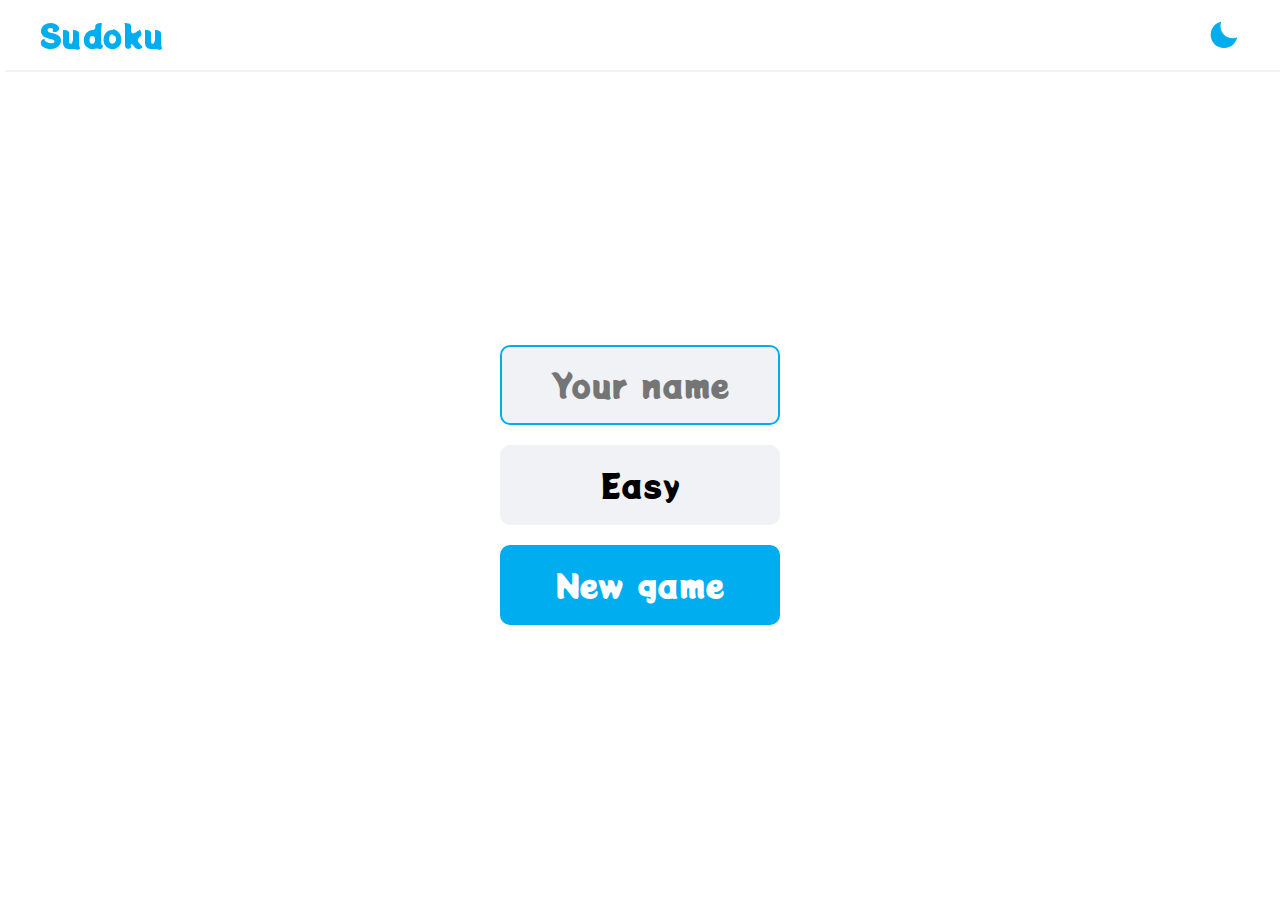
<file: index.html>
<!DOCTYPE html>
<html lang="en">
<head>
    <meta charset="UTF-8">
    <meta http-equiv="X-UA-Compatible" content="IE=edge">
    <meta name="viewport" content="width=device-width, initial-scale=1.0">

    <!-- Mobile status bar color -->
    <meta name="theme-color" content="#fff">

    <title>Sudoku</title>
    <link rel="shortcut icon" href="./static/img/icon.png" type="image/x-icon">
    <!-- Link Fuente de Google-->

    <link rel="preconnect" href="https://fonts.googleapis.com">
    <link rel="preconnect" href="https://fonts.gstatic.com" crossorigin>
    <link href="https://fonts.googleapis.com/css2?family=Potta+One&display=swap" rel="stylesheet">
    <!-- box icons -->
    <link href='https://unpkg.com/boxicons@2.1.2/css/boxicons.min.css' rel='stylesheet'>

    <!-- app css -->
    <link rel="stylesheet" href="./app.css">

</head>
<body>
    
    <!-- nav -->
    <nav>
        <div class="nav-container">
            <a href="#" class="nav-logo">
                Sudoku
            </a>
            <div class="dark-mode-toggle" id="dark-mode-toggle">
                <i class="bx bxs-sun"></i>
                <i class="bx bxs-moon"></i>
            </div>
        </div>
    </nav>
    <!-- Final nav-->

    <!-- Main-->

    <div class="main">
        <div class="screen">
           <!-- start screen -->
           <div class="start-screen active" id="start-screen">
            <input type="text" placeholder="Your name" maxlength="11" class="input-name" id="input-name">
            <div class="btn" id="btn-level">
                Easy
            </div>
            <div class="btn" id="btn-continue">Continue</div>
            <div class="btn btn-blue" id="btn-play">New game</div>
        </div>
        <!-- end start screen -->

        <!-- Pantalla de Juego -->

        <div class="main-game" id="game-screen">
            <div class="main-sudoku-grid">
                <!-- 81 celdas -->
                <div class="main-grid-cell"></div>
                <div class="main-grid-cell"></div>
                <div class="main-grid-cell"></div>
                <div class="main-grid-cell"></div>
                <div class="main-grid-cell"></div>
                <div class="main-grid-cell"></div>
                <div class="main-grid-cell"></div>
                <div class="main-grid-cell"></div>
                <div class="main-grid-cell"></div>
                <div class="main-grid-cell"></div>
                <div class="main-grid-cell"></div>
                <div class="main-grid-cell"></div>
                <div class="main-grid-cell"></div>
                <div class="main-grid-cell"></div>
                <div class="main-grid-cell"></div>
                <div class="main-grid-cell"></div>
                <div class="main-grid-cell"></div>
                <div class="main-grid-cell"></div>
                <div class="main-grid-cell"></div>
                <div class="main-grid-cell"></div>
                <div class="main-grid-cell"></div>
                <div class="main-grid-cell"></div>
                <div class="main-grid-cell"></div>
                <div class="main-grid-cell"></div>
                <div class="main-grid-cell"></div>
                <div class="main-grid-cell"></div>
                <div class="main-grid-cell"></div>
                <div class="main-grid-cell"></div>
                <div class="main-grid-cell"></div>
                <div class="main-grid-cell"></div>
                <div class="main-grid-cell"></div>
                <div class="main-grid-cell"></div>
                <div class="main-grid-cell"></div>
                <div class="main-grid-cell"></div>
                <div class="main-grid-cell"></div>
                <div class="main-grid-cell"></div>
                <div class="main-grid-cell"></div>
                <div class="main-grid-cell"></div>
                <div class="main-grid-cell"></div>
                <div class="main-grid-cell"></div>
                <div class="main-grid-cell"></div>
                <div class="main-grid-cell"></div>
                <div class="main-grid-cell"></div>
                <div class="main-grid-cell"></div>
                <div class="main-grid-cell"></div>
                <div class="main-grid-cell"></div>
                <div class="main-grid-cell"></div>
                <div class="main-grid-cell"></div>
                <div class="main-grid-cell"></div>
                <div class="main-grid-cell"></div>
                <div class="main-grid-cell"></div>
                <div class="main-grid-cell"></div>
                <div class="main-grid-cell"></div>
                <div class="main-grid-cell"></div>
                <div class="main-grid-cell"></div>
                <div class="main-grid-cell"></div>
                <div class="main-grid-cell"></div>
                <div class="main-grid-cell"></div>
                <div class="main-grid-cell"></div>
                <div class="main-grid-cell"></div>
                <div class="main-grid-cell"></div>
                <div class="main-grid-cell"></div>
                <div class="main-grid-cell"></div>
                <div class="main-grid-cell"></div>
                <div class="main-grid-cell"></div>
                <div class="main-grid-cell"></div>
                <div class="main-grid-cell"></div>
                <div class="main-grid-cell"></div>
                <div class="main-grid-cell"></div>
                <div class="main-grid-cell"></div>
                <div class="main-grid-cell"></div>
                <div class="main-grid-cell"></div>
                <div class="main-grid-cell"></div>
                <div class="main-grid-cell"></div>
                <div class="main-grid-cell"></div>
                <div class="main-grid-cell"></div>
                <div class="main-grid-cell"></div>
                <div class="main-grid-cell"></div>
                <div class="main-grid-cell"></div>
                <div class="main-grid-cell"></div>
                <div class="main-grid-cell"></div>
            </div>

            <div class="main-game-info">
                <div class="main-game-info-box main-game-info-name">
                    <span id="player-name">tuat</span>
                </div>
                <div class="main-game-info-box main-game-info-level">
                    <span id="game-level">Easy</span>
                </div>
            </div>

            <div class="main-game-info-box main-game-info-time">
                <span id="game-time">10:20</span>
                <div class="pause-btn" id="btn-pause">
                    <i class="bx bx-pause"></i>
                </div>
            </div>

            <div class="numbers">
                <div class="number">1</div>
                <div class="number">2</div>
                <div class="number">3</div>
                <div class="number">4</div>
                <div class="number">5</div>
                <div class="number">6</div>
                <div class="number">7</div>
                <div class="number">8</div>
                <div class="number">9</div>
                <div class="delete" id="btn-delete">X</div>
                
            </div>

        </div>

        <!-- Final Pantalla de Juego-->

        <!-- Boton de pause -->
        <div class="pause-screen" id="pause-screen">
            <div class="btn btn-blue" id="btn-resume">Resume</div>
            <div class="btn" id="btn-new-game">New Game</div>
        </div>
        <!-- Final Pause-->

        <!-- result screen -->
        <div class="result-screen" id="result-screen">
            <div class="congrate">Competed</div>
            <div class="info">Time</div>
            <div id="result-time"></div>
            <div class="btn" id="btn-new-game-2">New game</div>
        </div>
        <!-- end result screen -->

        </div>
    </div>

    <!-- Final Main-->

 <script src="./static/js/constant.js"></script>
 <script src="./static/js/sudoku.js"></script>
    <script src="./static/js/app.js"></script>
</body>
</html>
</file>
<file: app.css>
:root {
    --bg-main: #f0f2f5;
    --bg-body: #fff;
    --color-txt: #000;
    --filled-color: #000;
    --filled-bg: #caf0f8;

    --white: #fff;
    --blue: #00aeef;
    --red: #e91e63;
    --black: #000;

    --nav-size: 70px;
    --sudoku-cell-size: 50px;

    --border-radius: 10px;

    --space-y: 20px;

    --gap: 5px;

    --font-size: 1.5rem;
    --font-size-lg: 2rem;
    --font-size-xl: 3rem;

}

.dark {

    --bg-main: #2a2a38;
    --bg-body: #1a1a2e;
    --color-txt: #6a6a6a;
    --filled-color: #4f4f63;
    --filled-bg: #000;

}

* {
    padding: 0;
    margin: 0;
    box-sizing: border-box;
    -webkit-tap-highlight-color: transparent;
}

body {
    font-family: "Potta One", cursive;
    /* height: 100vh; */
    background-color: var(--bg-body);
    overflow-x: hidden;
    user-select: none;
}  

input {
    font-family: "Potta One", cursive;
    border: 2px solid var(--bg-main);
    color: var(--color-txt);
}

input:hover,
input:focus {
    border-color: var(--blue);
}

a {
    text-decoration: none;
    color: unset;
}

ul {
    list-style-type: none;
}

nav {
    background-color: var(--bg-body);
    color: var(--color-txt);
    position: fixed;
    top: 0;
    width: 100%;
    box-shadow: 5px 2px var(--bg-main);
    z-index: 99;
}

.nav-container {
    max-width: 1280px;
    margin: auto;
    display: flex;
    align-items: center;
    justify-content: space-between;
    padding: 0 40px;
    height: var(--nav-size);
}

.nav-logo {
    font-size: var(--font-size-lg);
    color: var(--blue);
}

.dark-mode-toggle {
    color: var(--blue);
    font-size: var(--font-size-lg);
    cursor: pointer;
}

.bxs-sun {
    display: none;
}

.bxs-moon {
    display: inline-block;
}

.dark .bxs-sun {
    display: inline-block;
}

.dark .bxs-moon {
    display: none;
}

.main {
    height: 100vh;
    padding-top: var(--nav-size);
    display: grid;
    place-items: center;
}

.screen {
    position: relative;
    overflow: hidden;
    height: 100%;
    min-width: 400px;
}

.start-screen {
    position: absolute;
    top: 0;
    left: 0;
    width: 100%;
    height: 100%;
    transform: translateX(-100%);
    transition: transform .3s ease-in-out;
    display: flex;
    flex-direction: column;
    align-items: center;
    justify-content: center;
}

.start-screen.active {
    transform: translateX(0);
}

.start-screen > * + * {
    margin-top: 20px;

}

.input-name {
    height: 80px;
    width: 280px;
    border-radius: var(--border-radius);
    outline: 0;
    background-color: var(--bg-main);
    padding: 20px;
    font-size: var(--font-size-lg);
    text-align: center;
}

.btn {
    height: 80px;
    width: 280px;
    background-color: var(--bg-main);
    color: var(--color-txt);
    border-radius: var(--border-radius);
    display: grid;
    place-items: center;
    transition: width .3s ease-in-out;
    overflow: hidden;
    font-size: var(--font-size-lg);
    cursor: pointer;
}

.btn-blue {
    background-color: var(--blue);
    color: var(--white);
}

.input-err {
    border-color: var(--red);
    animation: bounce .5s cubic-bezier(0.175, 0.885, 0.32, 1.275);
}

@keyframes bounce {
    0% {
        transform: translateX(0);
    } 25% {
        transform: translateX(20px);
    } 50% {
        transform: translateX(-20px);
    } 100% {
        transform: translateX(0);
    }
}

.main-game {
    display: flex;
    height: 100%;
    flex-direction: column;
    justify-content: space-between;
    padding: 30px 0;
    transform: translateX(100%);
    transition: transform .3s ease-in-out;
}

.main-game.active {
    transform: translateX(0);
}

.main-sudoku-grid {
    display: grid;
    gap: var(--gap);
    grid-template-columns: repeat(9, auto);
}

.main-grid-cell {
    height: var(--sudoku-cell-size);
    width: var(--sudoku-cell-size);
    border-radius: var(--border-radius);
    background-color: var(--bg-main);
    color: var(--blue);
    display: grid;
    place-items: center;
    font-size: var(--font-size);
    cursor: pointer;
}

.main-grid-cell.filled {
    background-color: var(--filled-bg);
    color: var(--filled-color);

}

.main-grid-cell.selected {
    background-color: var(--blue);
    color: var(--white);
}

.main-grid-cell:hover {
    border: 2px solid var(--blue)
}

.main-grid-cell.hover {
    border: 3px solid var(--blue)
}

.dark .main-grid-cell.hover {
    border: 1px solid var(--blue)
}

.main-grid-cell.err {
    background-color: var(--red);
    color: var(--white);
}

.main-game-info {
    margin-top: var(--space-y);
    margin-bottom: 10px;
    display: grid;
    grid-template-columns: 1fr 1fr;
    gap: 10px;
}

.main-game-info-box {
    height: 45px;
    background-color: var(--bg-main);
    color: var(--color-txt);
    border-radius: var(--border-radius);
    display: grid;
    place-items: center;
    padding: 0 20px;
    font-size: var(--font-size);
}

.main-game-info-time {
    position: relative;
    align-items: center;
    justify-content: center;
    padding-left: 2rem;
    margin-bottom: auto;
}

.pause-btn {
    position: absolute;
    right: 10px;
    height: 30px;
    width: 30px;
    border-radius: var(--border-radius);
    background-color: var(--blue);
    color: var(--white);
    font-size: var(--font-size);
    display: grid;
    place-items: center;
    cursor: pointer;
}

.numbers {
    margin-top: var(--space-y);
    display: grid;
    grid-template-columns: repeat(5 , 1fr);
    gap: 5px;
}

.number {
    height: var(--sudoku-cell-size);
    border-radius: var(--border-radius);
    background-color: var(--bg-main);
    color: var(--color-txt);
    display: grid;
    place-items: center;
    font-size: var(--font-size);
    cursor: pointer;
}

.delete {
    background-color: var(--red);
    color: var(--white);
    height: var(--sudoku-cell-size);
    border-radius: var(--border-radius);
    display: grid;
    place-items: center;
    font-size: var(--font-size);
    cursor: pointer;

}

.pause-screen, .result-screen {
    position: absolute;
    top: 0;
    left: 0;
    width: 100%;
    height: 100%;
    background-color: var(--bg-body);
    align-items: center;
    justify-content: center;
    flex-direction: column;
    display: none;
}

.pause-screen.active, .result-screen.active {
    display: flex;
}

.pause-screen > * + *, .result-screen > * + * {
    margin-top: 20px;
}

.result-screen.active div {
    animation: zoom-in .5s cubic-bezier(0.175, 0.885, 0.32, 1.275);

}

.pause-screen.pause-screen.active .btn {
    animation: zoom-in .5s cubic-bezier(0.175, 0.885, 0.32, 1.275);

}

.result-screen .congrate {
    font-size: var(--font-size-xl);
    color: var(--blue);
}

.result-screen .info {
    color: var(--color-txt);
    font-size: var(--font-size);
}

#result-time {
    color: var(--blue);
    font-size: var(--font-size-xl);
}

.zoom-in {
    animation: zoom-in 0.5s cubic-bezier(0.175, 0.885, 0.32, 1.275);
}

@keyframes zoom-in {
    0% {
        transform: scale(3);
    } 100% {
        transform: scale(1);
    }
}

.cell-err {
    animation: zoom-out-shake 0.5s cubic-bezier(0.175, 0.885, 0.32, 1.275);
}

@keyframes zoom-out-shake {
    0% {
        transform: scale(2);
    }
    25% {
        transform: scale(2) rotate(30deg);
    }
    50% {
        transform: scale(2) rotate(-30deg);
    }
    100% {
        transform: scale(1);
    }
}

@media only screen and (max-width: 800px) {
    :root {
        --nav-size: 50px;

        --sudoku-cell-size: 30px;

        --border-radius: 5px;

        --space-y: 10px;

        --gap: 2px;

        --font-size: 1rem;
        --font-size-lg: 1.5rem;
        --font-size-xl: 2rem;
    }

    .input-name,
    .btn {
        height: 50px;
    }

    .main-grid-cell.hover {
        border-width: 2px;
    }

    .screen {
        min-width: unset;
    }

    .main {
        height: 100vh;
    }
}
</file>
